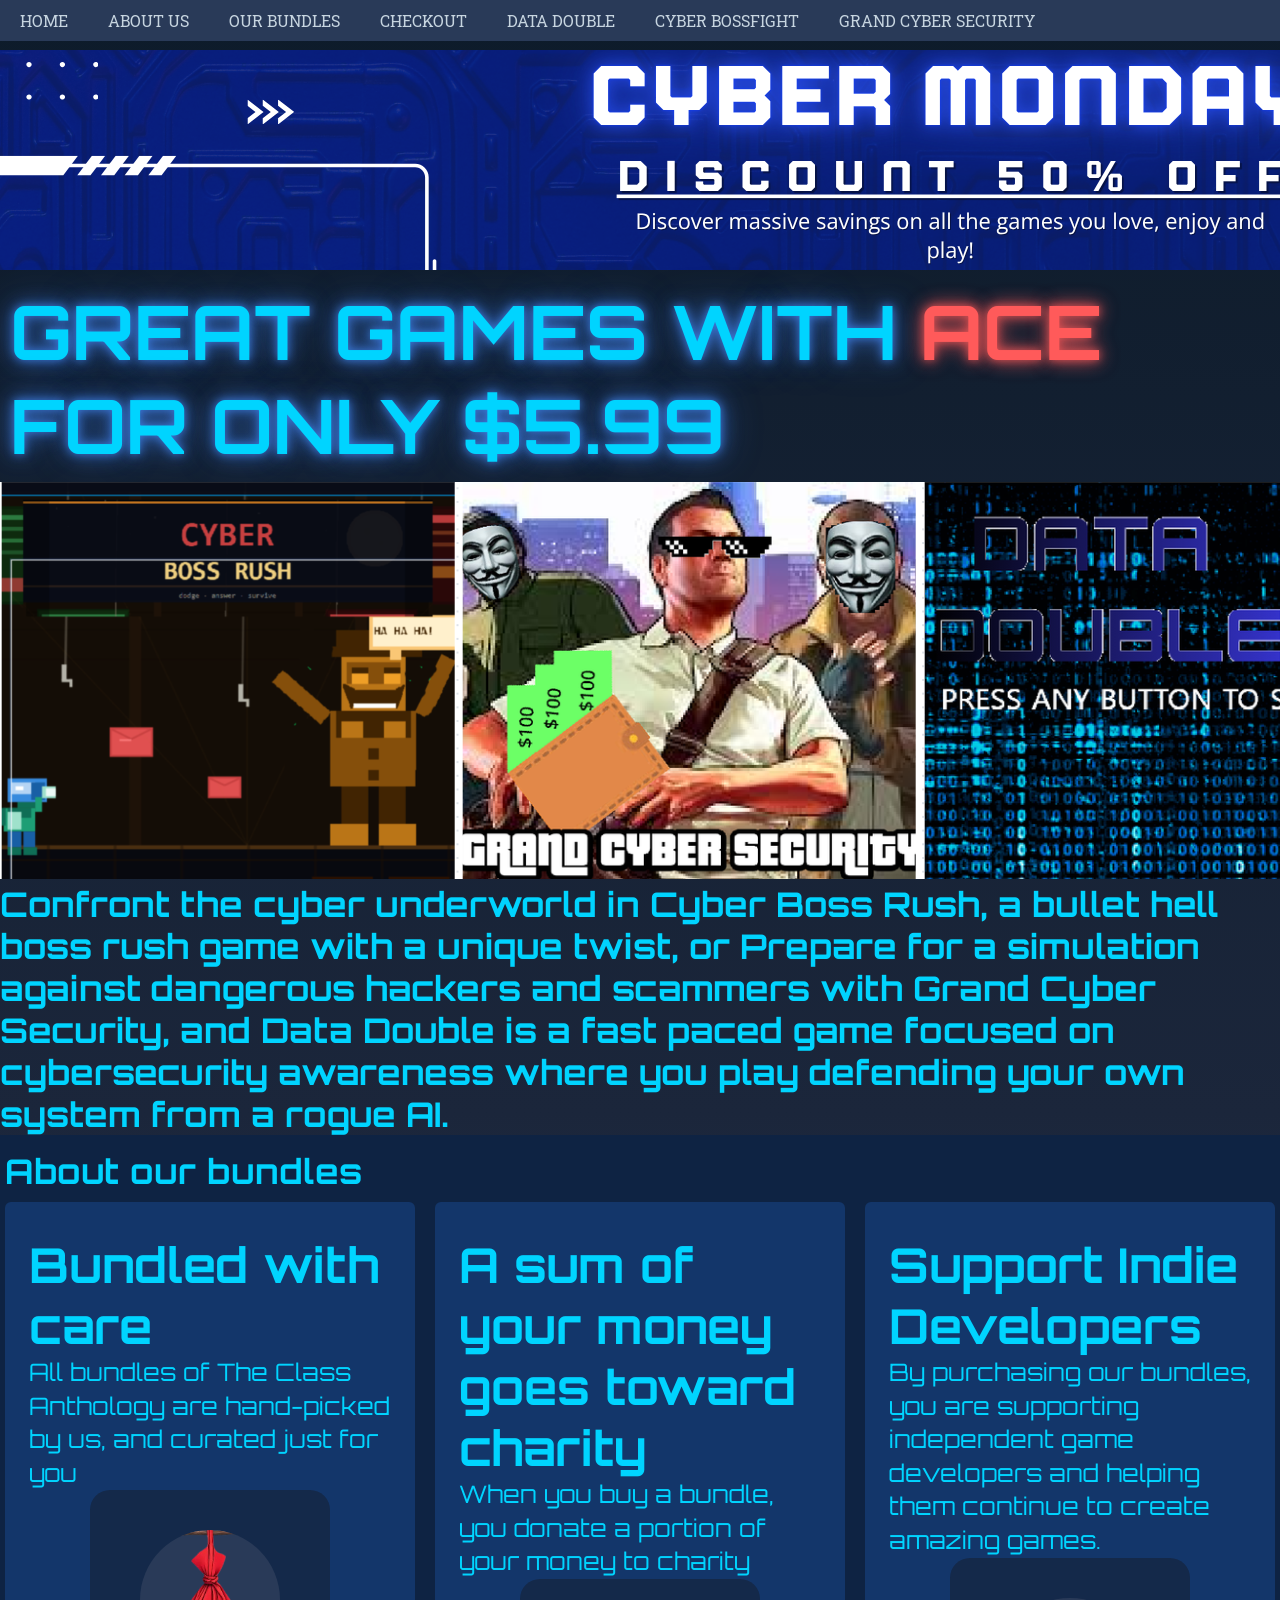
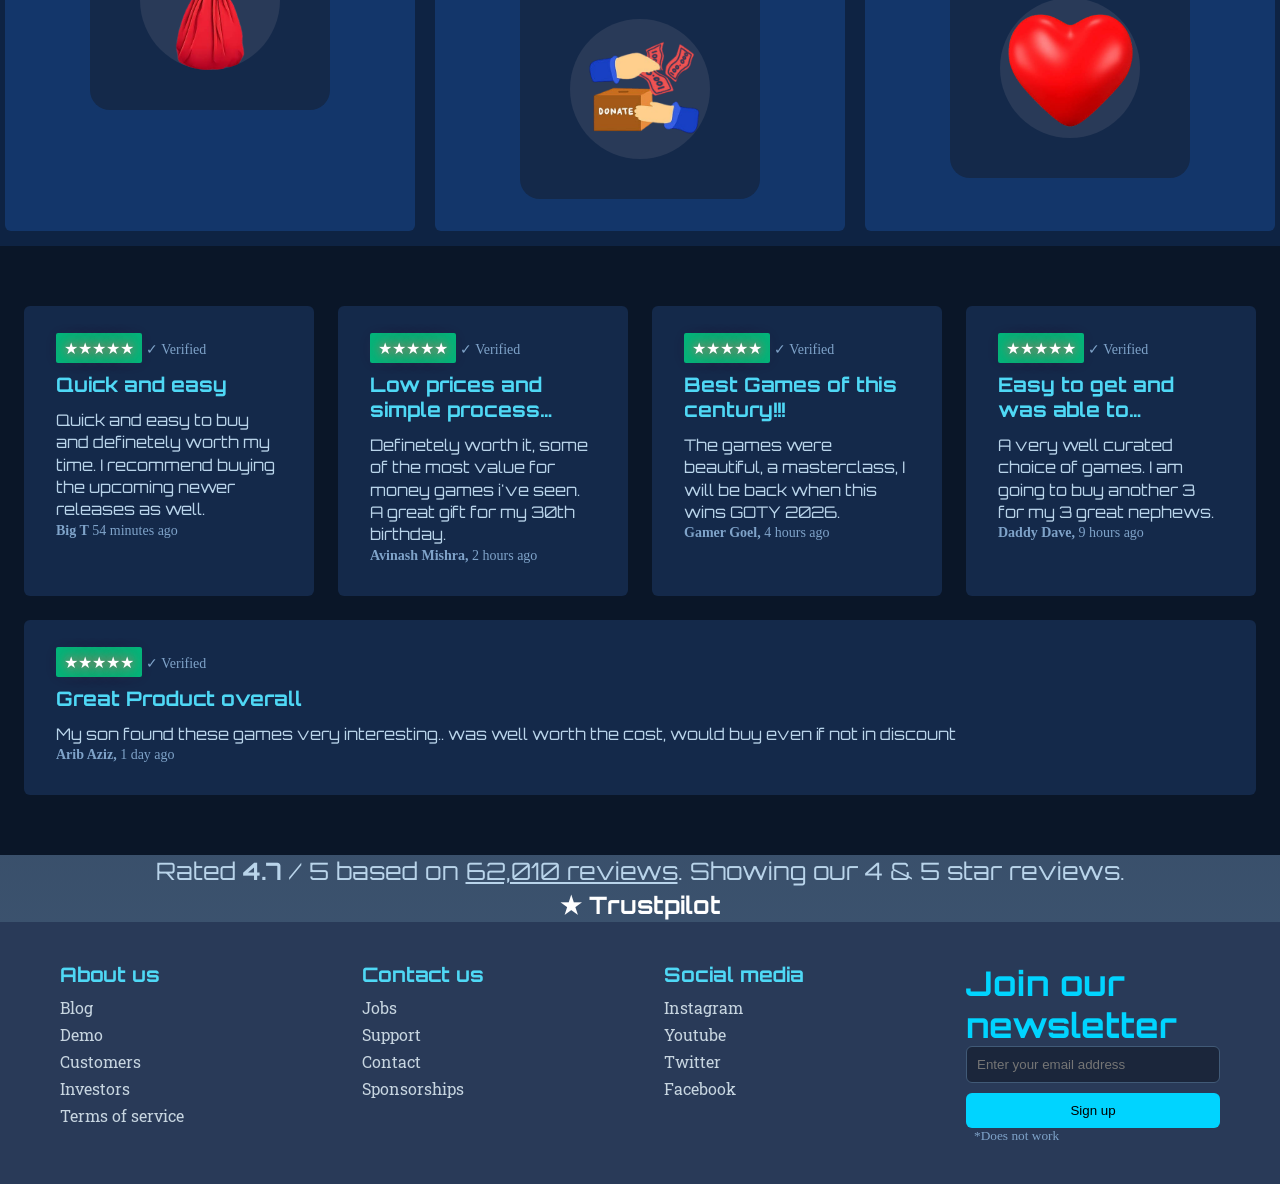
<file: index.html>
<!DOCTYPE html>
<html lang="en">
<head>
    <meta charset="UTF-8">
    <meta name="viewport" content="width=device-width, initial-scale=1.0">
    <link rel="stylesheet" href="main.css">
    <title>THE CLASS ANTHOLOGY</title>
</head>
<body>

<!-- Nav bar -->
<header>
    <nav class="links">
        <ul>
            <li><a href="index.html">HOME</a></li>
            <li><a href="SUBPAGES/aboutus.html">ABOUT US</a></li>
            <li><a href="SUBPAGES/ourbundles.html">OUR BUNDLES</a></li>
            <li><a href="SUBPAGES/checkout.html">CHECKOUT</a></li>
            <li><a href="GAMES/hassan.html">DATA DOUBLE</a></li>
            <li><a href="GAMES/ady.html">CYBER BOSSFIGHT</a></li>
            <li><a href="GAMES/emad.html">GRAND CYBER SECURITY</a></li>
        </ul>
    </nav>
</header>

<!-- Sale banner -->
<nav class="Cybermonday">
    <img src="IMAGES/CYBERMONDAY2.png" alt="Sale 50% off!">
</nav>

<!-- Hero title -->
<h1>GREAT GAMES WITH <span>ACE</span> FOR ONLY $5.99</h1>

<!-- Game images + blurb -->
<div class="container">
    <div class="container-img">
    <img src="IMAGES/BIG.png" alt="All 3 of our games">
    </div>

    <div class="text">
        <h2>Confront the cyber underworld in Cyber Boss Rush, a bullet hell boss rush game with a unique twist, or Prepare for a simulation against dangerous hackers and scammers with Grand Cyber Security, and Data Double is a fast paced game focused on cybersecurity awareness where you play defending your own system from a rogue AI.</h2>
    </div>
</div>

<!-- Bundle info -->
<section class="About-our-bundles">
    <h2 class="section-title">About our bundles</h2>
    
    <div class="cards-container">
        <div class="bundle-card">
            <h3>Bundled with care</h3>
            <p>All bundles of The Class Anthology are hand-picked by us, and curated just for you</p>
            <div class="bundle-image">
                <div class="designer-card img"><img src="IMAGES/BUNDLE.png"></div>
            </div>
        </div>

        <div class="bundle-card">
            <h3>A sum of your money goes toward charity</h3>
            <p>When you buy a bundle, you donate a portion of your money to charity</p>
            <div class="designer-card img"><img src="IMAGES/CHARITY.png"></div>
        </div>

        <div class="bundle-card">
            <h3>Support Indie Developers</h3>
            <p>By purchasing our bundles, you are supporting independent game developers and helping them continue to create amazing games.</p>
            <div class="designer-card img"> <img src="IMAGES/AdyWonMyHeart.png"> </div>
        </div>
    </div>
</section>

<!-- Reviews -->
<div class="reviews">
  <div class="card">
    <span class="stars">★★★★★</span> <small>✓ Verified</small>
    <h3>Quick and easy</h3>
    <p>Quick and easy to buy and definetely worth my time. I recommend buying the upcoming newer releases as well.</p>
    <small><b>Big T</b> 54 minutes ago</small>
  </div>

  <div class="card">
    <span class="stars">★★★★★</span> <small>✓ Verified</small>
    <h3>Low prices and simple process…</h3>
    <p>Definetely worth it, some of the most value for money games i've seen. A great gift for my 30th birthday.</p>
    <small><b>Avinash Mishra,</b> 2 hours ago</small>
  </div>

  <div class="card">
    <span class="stars">★★★★★</span> <small>✓ Verified</small>
    <h3>Best Games of this century!!!</h3>
    <p>The games were beautiful, a masterclass, I will be back when this wins GOTY 2026. </p>
    <small><b>Gamer Goel,</b> 4 hours ago</small>
  </div>

  <div class="card">
    <span class="stars">★★★★★</span> <small>✓ Verified</small>
    <h3>Easy to get and was able to…</h3>
    <p>A very well curated choice of games. I am going to buy another 3 for my 3 great nephews.</p>
    <small><b>Daddy Dave,</b> 9 hours ago</small>
  </div>

  <div class="card">
    <span class="stars">★★★★★</span> <small>✓ Verified</small>
    <h3>Great Product overall</h3>
    <p>My son found these games very interesting.. was well worth the cost, would buy even if not in discount</p>
    <small><b>Arib Aziz,</b> 1 day ago</small>
  </div>
</div>

<!-- Rating summary -->
<p style="text-align:center; color:#b9d4ea;">
  Rated <b>4.7</b> / 5 based on <u>62,010 reviews</u>. Showing our 4 &amp; 5 star reviews.<br>
  <b style="color:#fff;">★ Trustpilot</b>
</p>

<!-- Footer -->
<div class="footer-container">
    <div class="footer">
        <div class="footer-heading1">
            <h3>About us </h3>
            <a href="#">Blog</a>
            <a href="#">Demo</a>
            <a href="#">Customers</a>
            <a href="#">Investors</a>
            <a href="#">Terms of service</a>
        </div>

        <div class="footer-heading2">
            <h3>Contact us </h3>
            <a href="#">Jobs</a>
            <a href="#">Support</a>
            <a href="#">Contact</a>
            <a href="#">Sponsorships</a>
        </div>

        <div class="footer-heading3">
            <h3>Social media </h3>
            <a href="#">Instagram</a>
            <a href="#">Youtube</a>
            <a href="#">Twitter</a>
            <a href="#">Facebook</a>
        </div>

        <!-- Newsletter -->
        <div class="footer-email-form">
            <h2>Join our newsletter</h2>
            <input type="email" placeholder="Enter your email address" id="footer-email">
            <input type="submit" value="Sign up" id="footer-emai-btn">
            <small>*Does not work</small>
        </div>
    </div>    
</div>

</body>
</html>
</file>
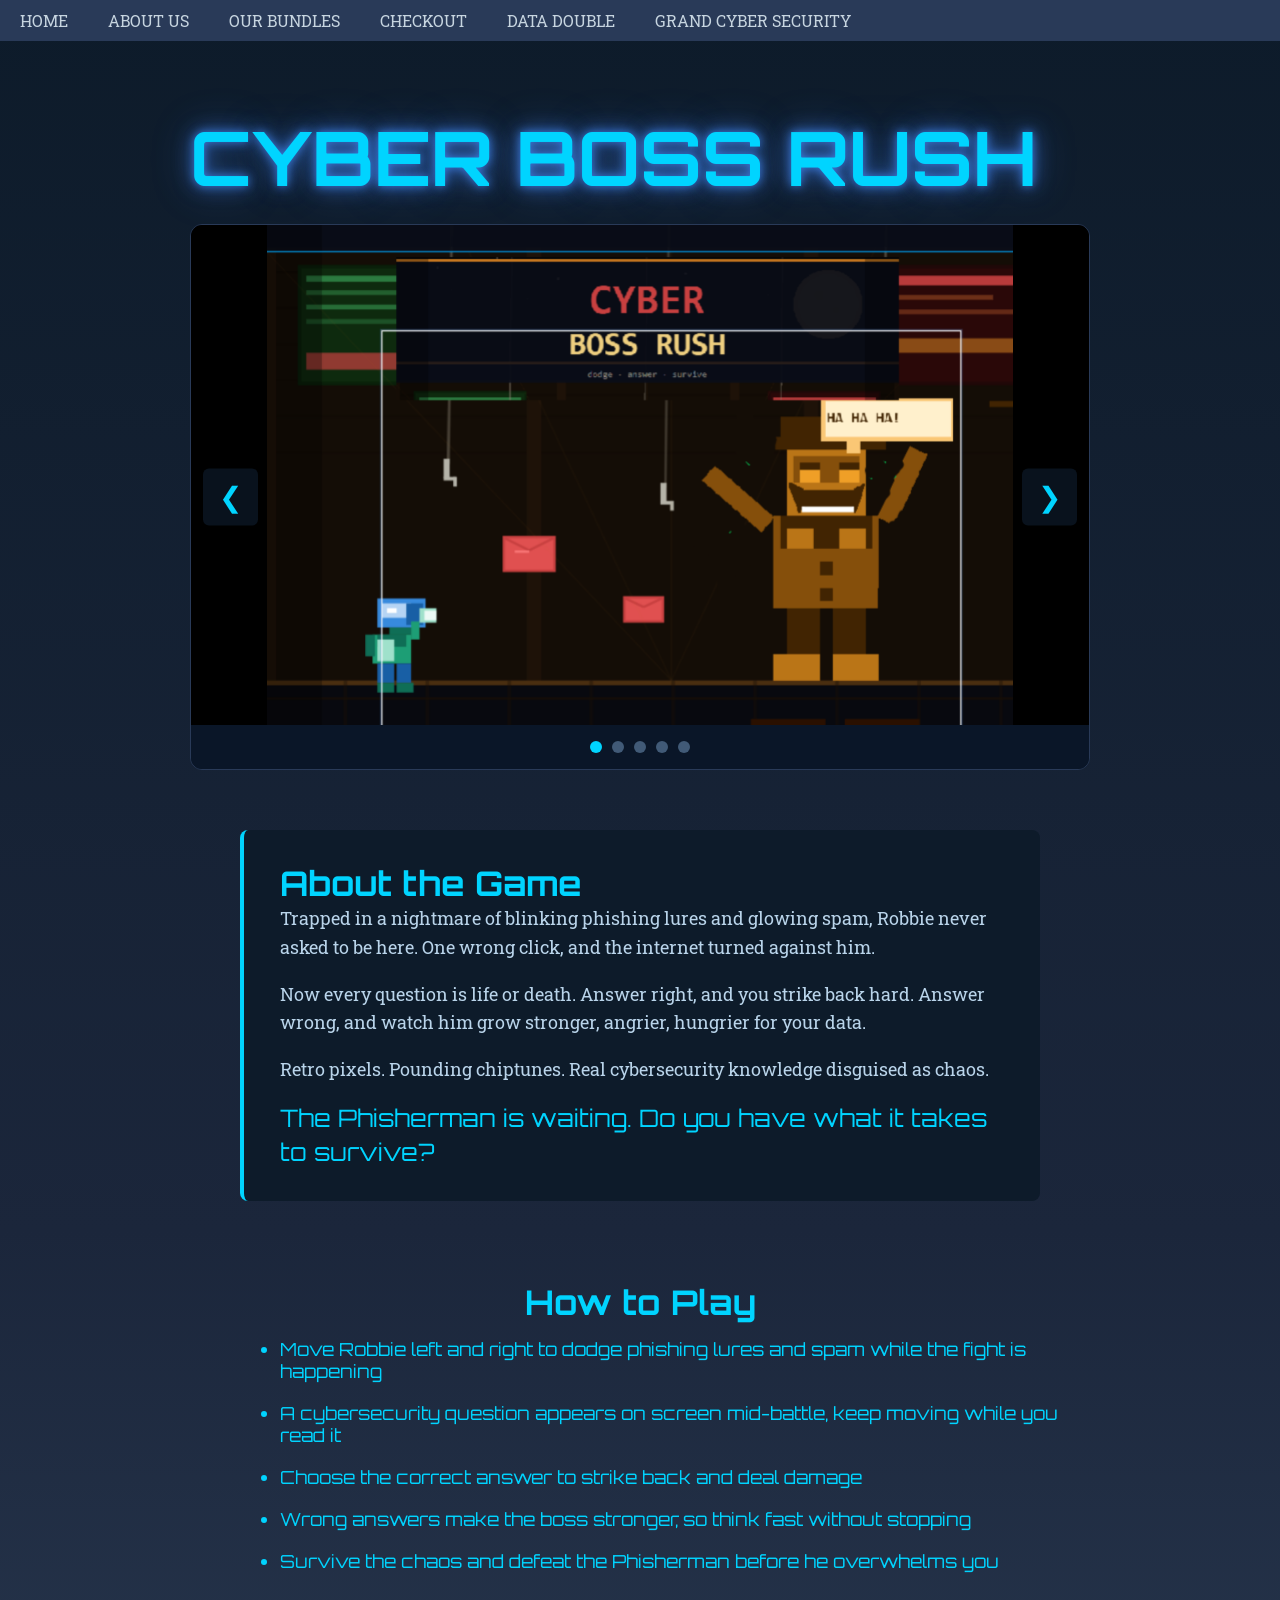
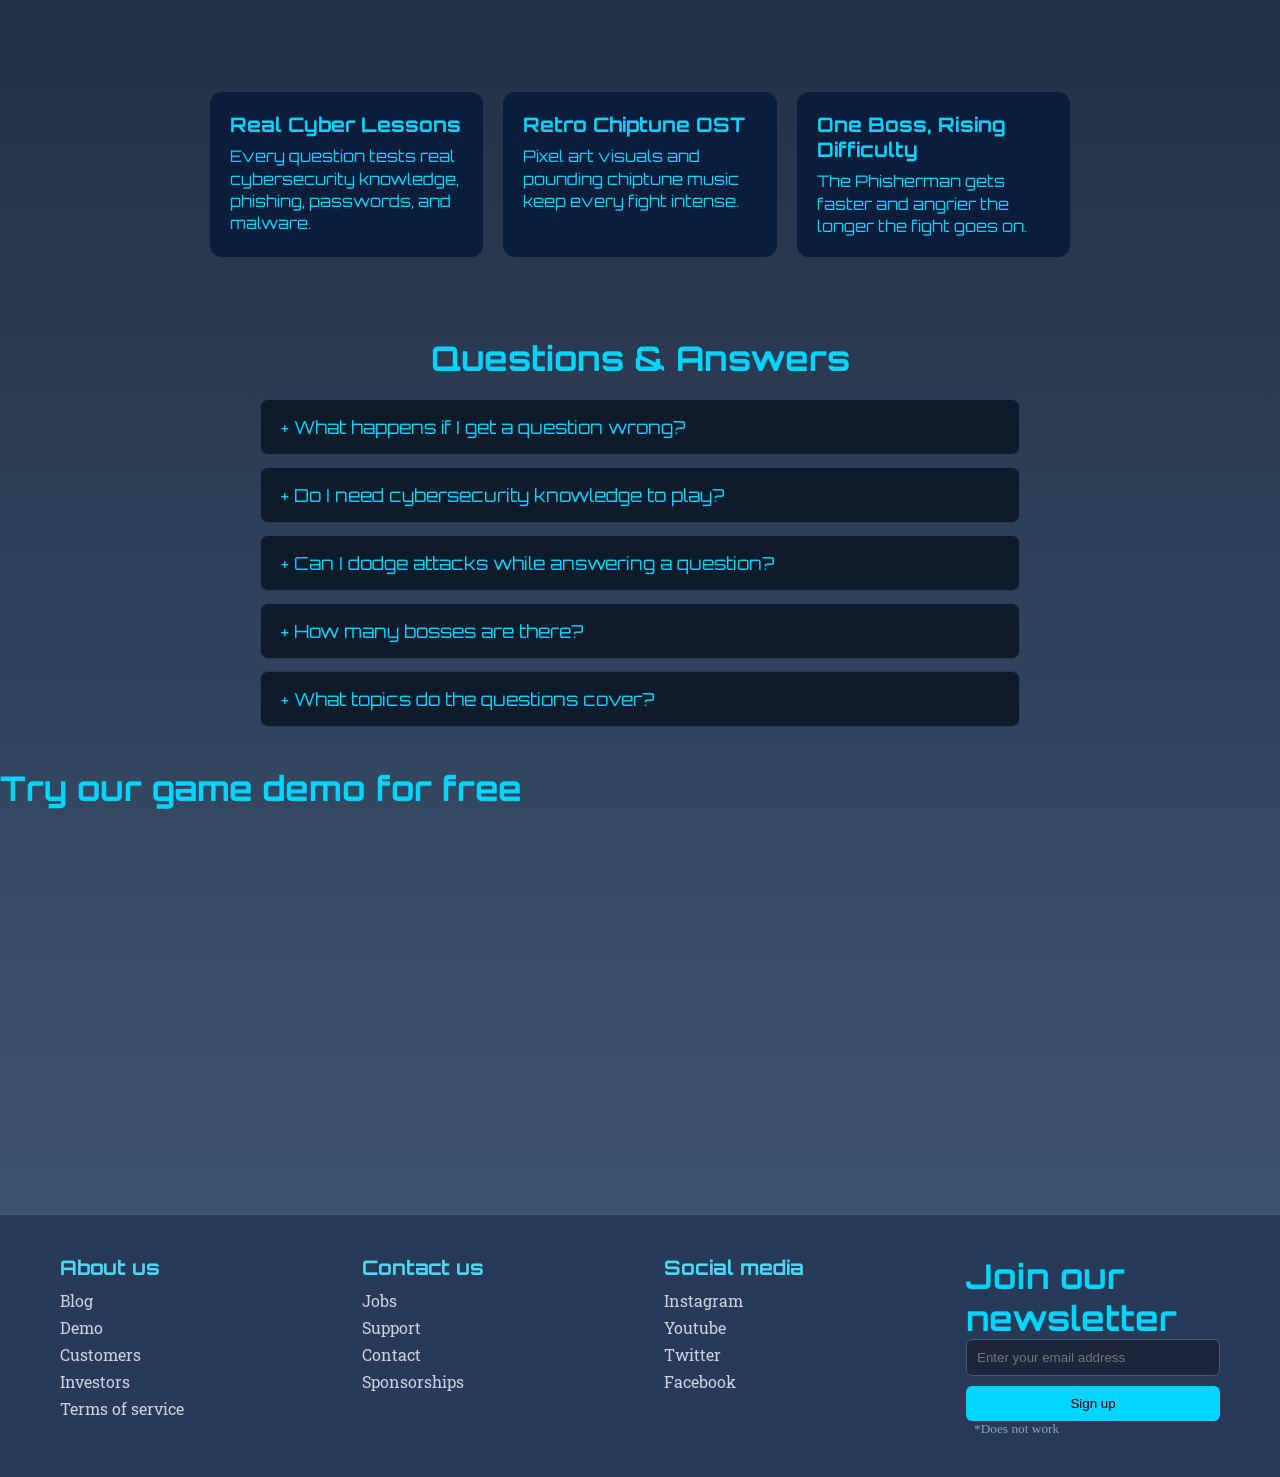
<file: GAMES/ady.html>
<!DOCTYPE html>
<html lang="en">
<head>
    <meta charset="UTF-8">
    <meta name="viewport" content="width=device-width, initial-scale=1.0">
    <link rel="stylesheet" href="../main.css">
    <title>Ady's cool and awesome page</title>
</head>

<body>
<!-- Nav bar -->
<header>
    <nav class="links">
        <ul>
            <li><a href="../index.html">HOME</a></li>
            <li><a href="../SUBPAGES/aboutus.html">ABOUT US</a></li>
            <li><a href="../SUBPAGES/ourbundles.html">OUR BUNDLES</a></li>
            <li><a href="../SUBPAGES/checkout.html">CHECKOUT</a></li>
            <li><a href="hassan.html">DATA DOUBLE</a></li>
            <li><a href="emad.html">GRAND CYBER SECURITY</a></li>
        </ul>
    </nav>
</header>



<!-- Title + slideshow -->
<section class="ady-body">
    <div class="ady-header">
        <h1>CYBER BOSS RUSH</h1>
    </div>

    <div class="ady-slideshow">
        <div class="ady-slides">
            <img class="ady-slide active" src="../IMAGES/Cyber boss rush.png" alt="Cyber Boss Rush gameplay 1">
            <img class="ady-slide" src="../IMAGES/Cyber boss rush2.png" alt="Cyber Boss Rush gameplay 2">
            <img class="ady-slide" src="../IMAGES/cyber boss rush 3.png" alt="Cyber Boss Rush gameplay 3">
            <img class="ady-slide" src="../IMAGES/cyber boss rush 4.png" alt="Cyber Boss Rush gameplay 4">
            <img class="ady-slide" src="../IMAGES/cyber boss rush 5.png" alt="Cyber Boss Rush gameplay 5">
        </div>

        <button class="ady-arrow ady-prev" onclick="adyChangeSlide(-1)">&#10094;</button>
        <button class="ady-arrow ady-next" onclick="adyChangeSlide(1)">&#10095;</button>

        <div class="ady-dots">
            <span class="ady-dot active" onclick="adyGoToSlide(0)"></span>
            <span class="ady-dot" onclick="adyGoToSlide(1)"></span>
            <span class="ady-dot" onclick="adyGoToSlide(2)"></span>
            <span class="ady-dot" onclick="adyGoToSlide(3)"></span>
            <span class="ady-dot" onclick="adyGoToSlide(4)"></span>
        </div>
    </div>
</section>

<!-- Slideshow logic -->
<script>
let adyCurrentSlide = 0;
const adySlides = document.querySelectorAll('.ady-slide');
const adyDots = document.querySelectorAll('.ady-dot');

function adyShowSlide(index) {
    adySlides.forEach(slide => slide.classList.remove('active'));
    adyDots.forEach(dot => dot.classList.remove('active'));
    adySlides[index].classList.add('active');
    adyDots[index].classList.add('active');
    adyCurrentSlide = index;
}

function adyChangeSlide(direction) {
    let newIndex = adyCurrentSlide + direction;
    if (newIndex < 0) newIndex = adySlides.length - 1;
    if (newIndex >= adySlides.length) newIndex = 0;
    adyShowSlide(newIndex);
}

function adyGoToSlide(index) {
    adyShowSlide(index);
}

setInterval(() => adyChangeSlide(1), 5000);
</script>


<!-- About the game -->
<section class="ady-about">
    <h2>About the Game</h2>
    <p class="ady-about-text">Trapped in a nightmare of blinking phishing lures and glowing spam, Robbie never asked to be here. One wrong click, and the internet turned against him.</p>

    <p class="ady-about-text">Now every question is life or death. Answer right, and you strike back hard. Answer wrong, and watch him grow stronger, angrier, hungrier for your data.</p>

    <p class="ady-about-text">Retro pixels. Pounding chiptunes. Real cybersecurity knowledge disguised as chaos.</p>

    <p class="ady-about-hook">The Phisherman is waiting. Do you have what it takes to survive?</p>
</section>

<!-- How to play -->
<section class="tutorial">
    <h2>How to Play</h2>
    <ul>
        <li>Move Robbie left and right to dodge phishing lures and spam while the fight is happening</li>
        <li>A cybersecurity question appears on screen mid-battle, keep moving while you read it</li>
        <li>Choose the correct answer to strike back and deal damage</li>
        <li>Wrong answers make the boss stronger, so think fast without stopping</li>
        <li>Survive the chaos and defeat the Phisherman before he overwhelms you</li>
    </ul>
</section>

<!-- Feature grid -->
<section class="features">
    <div class="featuregrid">
        <div class="feature">
            <h3>Real Cyber Lessons</h3>
            <p>Every question tests real cybersecurity knowledge, phishing, passwords, and malware.</p>
        </div>
        <div class="feature">
            <h3>Retro Chiptune OST</h3>
            <p>Pixel art visuals and pounding chiptune music keep every fight intense.</p>
        </div>
        <div class="feature">
            <h3>One Boss, Rising Difficulty</h3>
            <p>The Phisherman gets faster and angrier the longer the fight goes on.</p>
        </div>
    </div>
</section>

<!-- FAQ -->
<section class="ady-faq">
    <h2>Questions & Answers</h2>

    <details class="ady-faq-item">
        <summary>What happens if I get a question wrong?</summary>
        <p>The Phisherman grows stronger and angrier, making the fight harder for the rest of the round.</p>
    </details>

    <details class="ady-faq-item">
        <summary>Do I need cybersecurity knowledge to play?</summary>
        <p>No prior knowledge needed. Every question is designed to teach you as you play.</p>
    </details>

    <details class="ady-faq-item">
        <summary>Can I dodge attacks while answering a question?</summary>
        <p>Yes. The boss keeps attacking while the question is on screen, so you have to think and move at the same time.</p>
    </details>

    <details class="ady-faq-item">
        <summary>How many bosses are there?</summary>
        <p>One boss, the Phisherman, but he gets faster and more dangerous the longer the fight goes.</p>
    </details>

    <details class="ady-faq-item">
        <summary>What topics do the questions cover?</summary>
        <p>Real-world cybersecurity issues like phishing scams, password safety, and malware.</p>
    </details>
</section>

<!-- Game demo -->
<div class="ady-embed">
    <h2 class="ady-embed-title">Try our game demo for free</h2>
<iframe src="https://scratch.mit.edu/projects/1332995435/embed" 
        width="485" 
        height="402" 
        frameborder="0" 
        allowfullscreen>
</iframe>
</div>

    
<!-- Footer -->
<div class="footer-container">
    <div class="footer">
        <div class="footer-heading1">
            <h3>About us </h3>
            <a href="#">Blog</a>
            <a href="#">Demo</a>
            <a href="#">Customers</a>
            <a href="#">Investors</a>
            <a href="#">Terms of service</a>
        </div>

        <div class="footer-heading2">
            <h3>Contact us </h3>
            <a href="#">Jobs</a>
            <a href="#">Support</a>
            <a href="#">Contact</a>
            <a href="#">Sponsorships</a>
        </div>

        <div class="footer-heading3">
            <h3>Social media </h3>
            <a href="#">Instagram</a>
            <a href="#">Youtube</a>
            <a href="#">Twitter</a>
            <a href="#">Facebook</a>
        </div>

        <!-- Newsletter -->
        <div class="footer-email-form">
            <h2>Join our newsletter</h2>
            <input type="email" placeholder="Enter your email address" id="footer-email">
            <input type="submit" value="Sign up" id="footer-emai-btn">
            <small>*Does not work</small>
        </div>
    </div>    
</div>

</body>
</html>
</file>
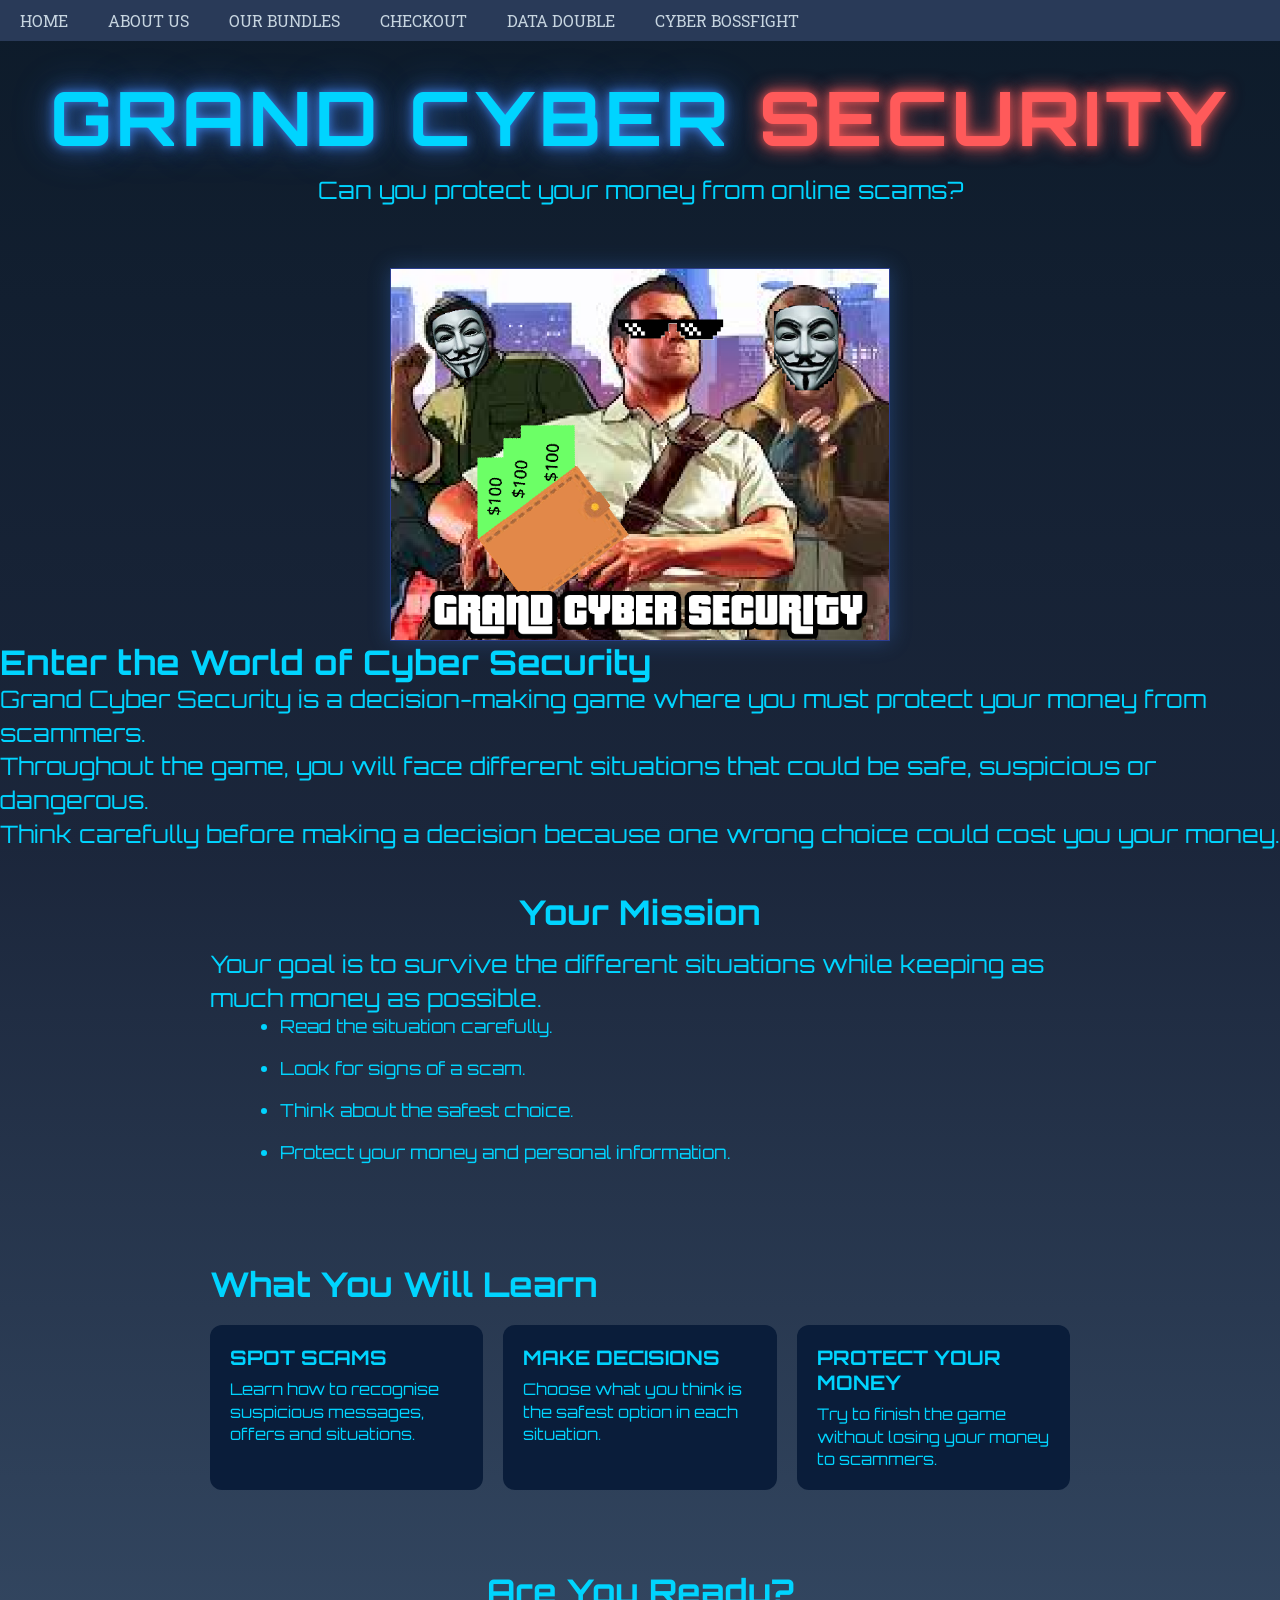
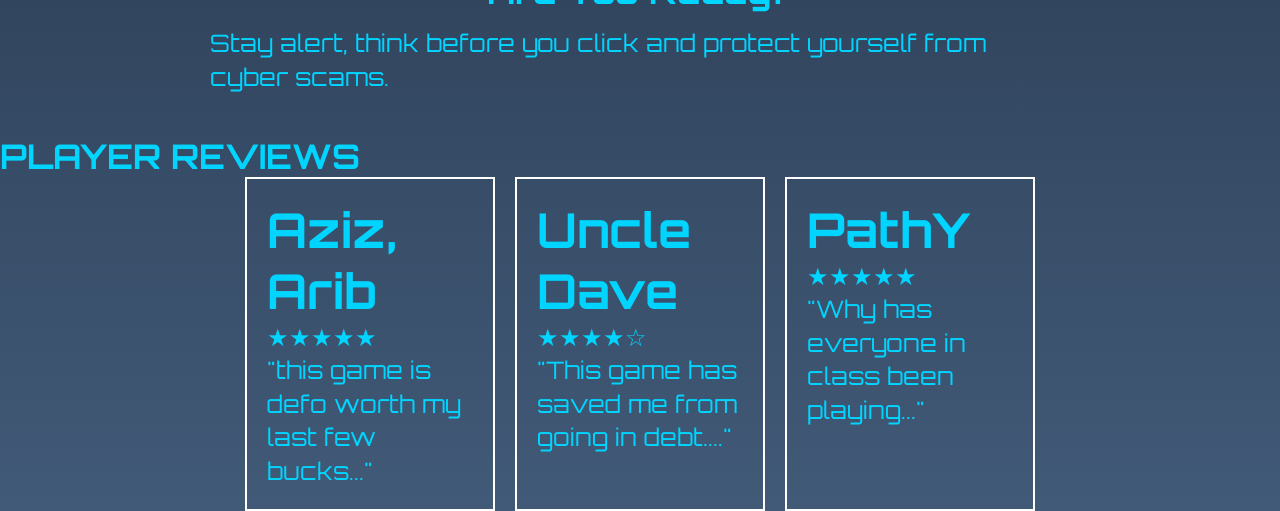
<file: GAMES/emad.html>
<!DOCTYPE html>
<html lang="en">

<head>
    <meta charset="UTF-8">
    <meta name="viewport" content="width=device-width, initial-scale=1.0">
    <link rel="stylesheet" href="../main.css">
    <title>Grand Cyber Security</title>
</head>

<body>

    <header>
        <nav class="links">
            <ul>
                <li><a href="../index.html">HOME</a></li>
                <li><a href="../SUBPAGES/aboutus.html">ABOUT US</a></li>
                <li><a href="../SUBPAGES/ourbundles.html">OUR BUNDLES</a></li>
                <li><a href="../SUBPAGES/checkout.html">CHECKOUT</a></li>
                <li><a href="hassan.html">DATA DOUBLE</a></li>
                <li><a href="ady.html">CYBER BOSSFIGHT</a></li>
            </ul>
        </nav>
    </header>

    <section class="gametitle">
        <h1>GRAND CYBER <span>SECURITY</span></h1>

        <p class="top">
            Can you protect your money from online scams?
        </p>
    </section>

    <section class="details">

        <img src="../IMAGES/EMAD.png" alt="Grand Cyber Security">

        <div class="game-description">

            <h2>Enter the World of Cyber Security</h2>

            <p>
                Grand Cyber Security is a decision-making game
                where you must protect your money from scammers.
            </p>

            <p>
                Throughout the game, you will face different
                situations that could be safe, suspicious or dangerous.
            </p>

            <p>
                Think carefully before making a decision because
                one wrong choice could cost you your money.
            </p>

        </div>
    </section>

    <section class="tutorial">

        <h2>Your Mission</h2>

        <p>
            Your goal is to survive the different situations
            while keeping as much money as possible.
        </p>

        <ul>
            <li>Read the situation carefully.</li>
            <li>Look for signs of a scam.</li>
            <li>Think about the safest choice.</li>
            <li>Protect your money and personal information.</li>
        </ul>

    </section>

    <section class="features">

        <h2>What You Will Learn</h2>

        <div class="featuregrid">

            <div class="feature">

                <h3>SPOT SCAMS</h3>

                <p>
                    Learn how to recognise suspicious
                    messages, offers and situations.
                </p>

            </div>

            <div class="feature">

                <h3>MAKE DECISIONS</h3>

                <p>
                    Choose what you think is the safest
                    option in each situation.
                </p>

            </div>

            <div class="feature">

                <h3>PROTECT YOUR MONEY</h3>

                <p>
                    Try to finish the game without
                    losing your money to scammers.
                </p>

            </div>

        </div>

    </section>

    <section class="tutorial">

        <h2>Are You Ready?</h2>

        <p>
            Stay alert, think before you click and
            protect yourself from cyber scams.
        </p>

    </section>
 <section class="player-reviews">

    <h2>PLAYER REVIEWS</h2>

    <div style="display: flex; gap: 20px; justify-content: center;">

        <div style="border: 2px solid white; padding: 20px; width: 250px; text-align: center;">

            <h3>Aziz, Arib</h3>

            <p>★★★★★</p>

            <p>
                "this game is defo worth my last few bucks..."
            </p>

        </div>

        <div style="border: 2px solid white; padding: 20px; width: 250px; text-align: center;">

            <h3>Uncle Dave</h3>

            <p>★★★★☆</p>

            <p>
                "This game has saved me from going in debt...."
            </p>

        </div>

        <div style="border: 2px solid white; padding: 20px; width: 250px; text-align: center;">

            <h3>PathY</h3>

            <p>★★★★★</p>

            <p>
                "Why has everyone in class been playing..."
            </p>

        </div>

    </div>

</section>

</body>
</html>
</file>
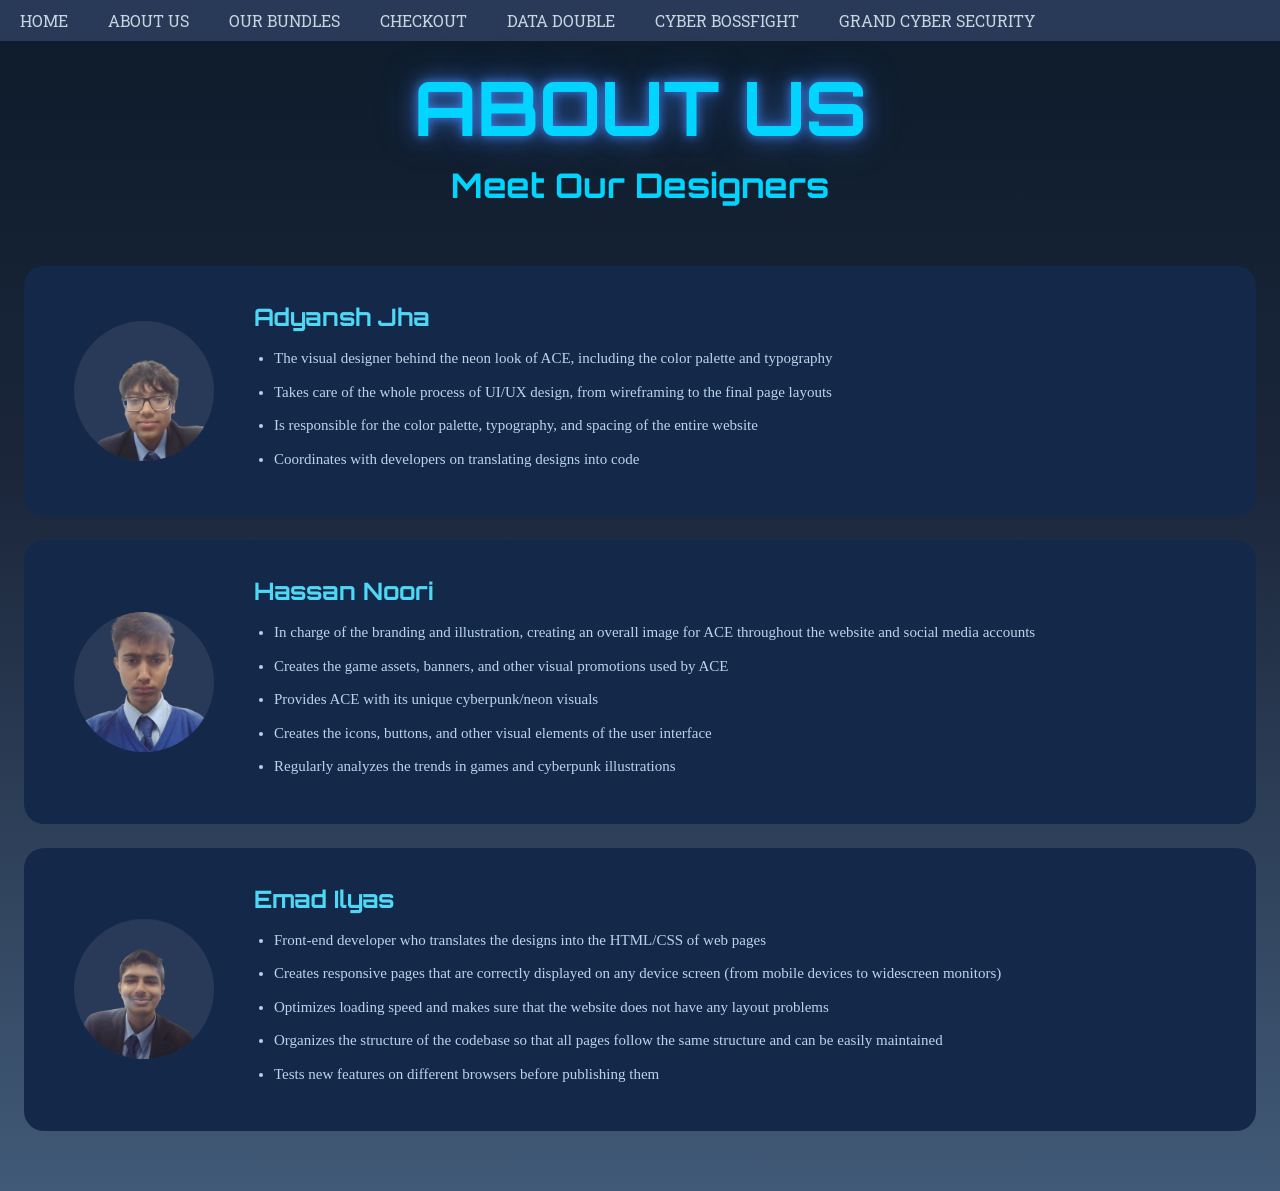
<file: SUBPAGES/aboutus.html>
<!DOCTYPE html>
<link rel="stylesheet" href="../main.css">
<html>

<!-- Nav bar -->
<header>
<nav class="links">
    <ul>
    <li> <a href="../index.html">HOME</a></li>
    <li> <a href="aboutus.html">ABOUT US</a></li>
    <li> <a href="ourbundles.html">OUR BUNDLES</a></li>
    <li> <a href="checkout.html">CHECKOUT</a></li>
    <li><a href="../GAMES/hassan.html">DATA DOUBLE</a></li>
    <li><a href="../GAMES/ady.html">CYBER BOSSFIGHT</a></li>
    <li><a href="../GAMES/emad.html">GRAND CYBER SECURITY</a></li>
</ul>
</nav>
</header>




<head>
<title>ABOUT US</title>


</head>


<body>



<h1 class="center-this">ABOUT US</h1> 
<h2 class="center-this">Meet Our Designers</h2>

<!-- Team cards -->
<div class="team">

 <!-- Ady card -->
<div class="designer-card">
  <img src="../IMAGES/FOUNDERS/ADYPHOTO.png" alt="Adyansh Jha">
  <div class="designer-info">
    <h3>Adyansh Jha</h3>
    <ul>
      <li>The visual designer behind the neon look of ACE, including the color palette and typography</li>
      <li>Takes care of the whole process of UI/UX design, from wireframing to the final page layouts</li>
      <li>Is responsible for the color palette, typography, and spacing of the entire website</li>
      <li>Coordinates with developers on translating designs into code</li>
    </ul>
  </div>
</div>

<!-- Hassan card -->
<div class="designer-card">
  <img src="../IMAGES/FOUNDERS/HASSANPHOTO.png" alt="Hassan Noori">
  <div class="designer-info">
    <h3>Hassan Noori</h3>
    <ul>
      <li>In charge of the branding and illustration, creating an overall image for ACE throughout the website and social media accounts</li>
      <li>Creates the game assets, banners, and other visual promotions used by ACE</li>
      <li>Provides ACE with its unique cyberpunk/neon visuals</li>
      <li>Creates the icons, buttons, and other visual elements of the user interface</li>
      <li>Regularly analyzes the trends in games and cyberpunk illustrations</li>
    </ul>
  </div>
</div>

<!-- Emad card -->
<div class="designer-card">
  <img src="../IMAGES/FOUNDERS/EMADPHOTO.png" alt="Emad Ilyas">
  <div class="designer-info">
    <h3>Emad Ilyas</h3>
    <ul>
      <li>Front-end developer who translates the designs into the HTML/CSS of web pages</li>
      <li>Creates responsive pages that are correctly displayed on any device screen (from mobile devices to widescreen monitors)</li>
      <li>Optimizes loading speed and makes sure that the website does not have any layout problems</li>
      <li>Organizes the structure of the codebase so that all pages follow the same structure and can be easily maintained</li>
      <li>Tests new features on different browsers before publishing them</li>
    </ul>
  </div>

</div>



</body>

</html>
</file>
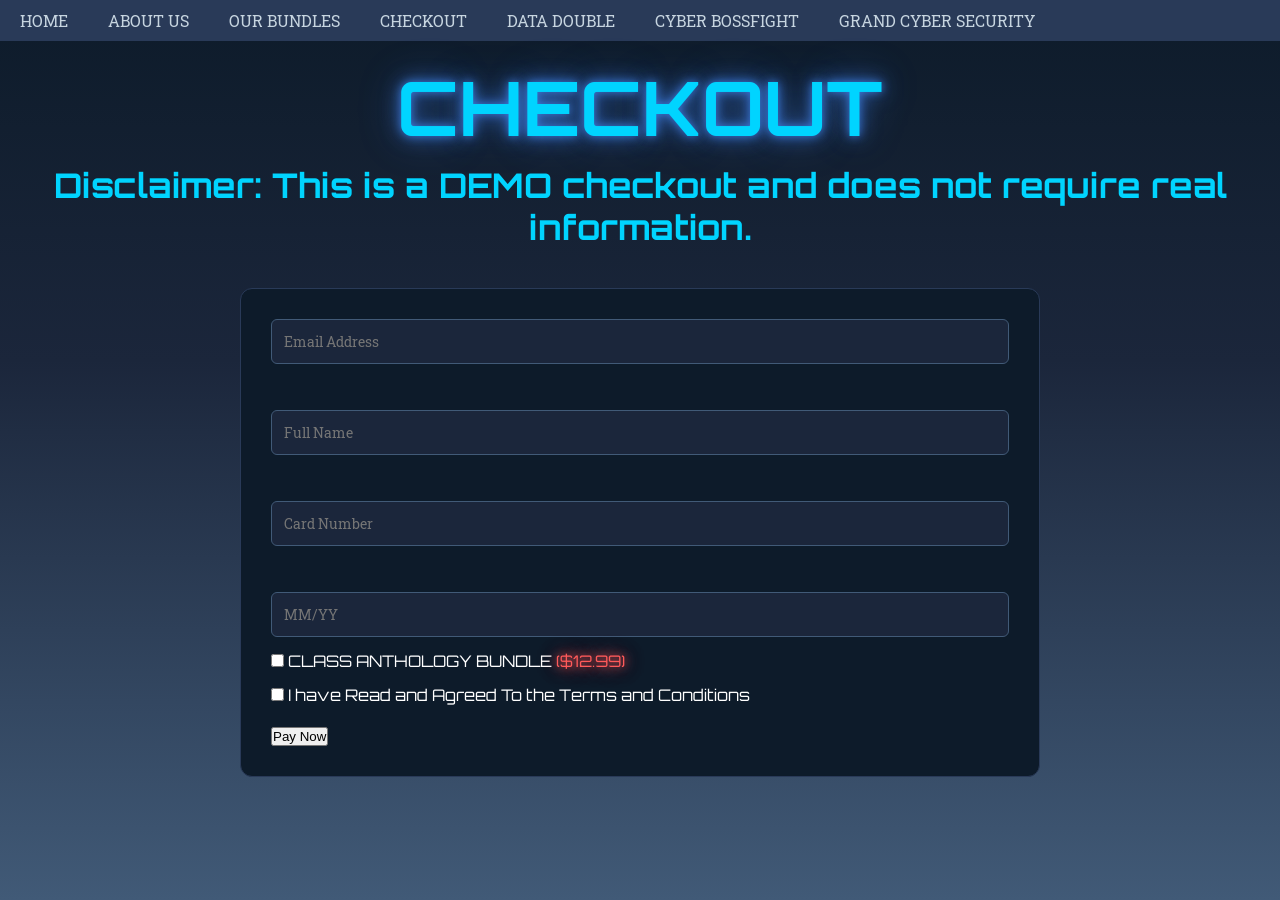
<file: SUBPAGES/checkout.html>
<!DOCTYPE html>
<link rel="stylesheet" href="../main.css">
<html>
<head> 
<!-- Nav bar -->
<header>
<nav class="links">
    <ul>
    <li> <a href="../index.html">HOME</a></li>
    <li> <a href="aboutus.html">ABOUT US</a></li>
    <li> <a href="ourbundles.html">OUR BUNDLES</a></li>
    <li> <a href="checkout.html">CHECKOUT</a></li>
    <li><a href="../GAMES/hassan.html">DATA DOUBLE</a></li>
    <li><a href="../GAMES/ady.html">CYBER BOSSFIGHT</a></li>
    <li><a href="../GAMES/emad.html">GRAND CYBER SECURITY</a></li>
</ul>
</nav>
</header>
<title>CHECKOUT</title>


</head>

<body>
      
<h1 class="center-this">CHECKOUT</h1> 
<h2 class="disclaimer">Disclaimer: This is a DEMO checkout and does not require real information.</h2>

<nav class = "checkout-page">


<form id="Pay">
<input type="email" id="email" placeholder="Email Address" required>
<br>
<input type="name" id="name" placeholder="Full Name" required>
<br>
<input type="card-number" id="card-number" placeholder="Card Number" required>
<br>
<input type="text" id="exp-date" placeholder="MM/YY" required>


<div class="games">
 <label><input type="checkbox"name="games" value="Game One"> CLASS ANTHOLOGY BUNDLE <span>($12.99)</span></label>

</div>




<nav class="Bottom">
 <label><input type="checkbox" name="T&C" value="" required> I have Read and Agreed To the Terms and Conditions</label>
 <br>
 <br>
 <button type="submit" id="btn">Pay Now</button>
 </nav>
</form>


</nav>


<script src="../checkout.js"></script>
</body>


</html>
</file>
<file: main.css>
@import url('https://fonts.googleapis.com/css2?family=Orbitron:wght@400;700;900&display=swap');
@import url('https://fonts.googleapis.com/css2?family=Roboto+Slab:wght@400;700&display=swap');
@import url('https://fonts.googleapis.com/css2?family=Bricolage+Grotesque:opsz,wght@12..96,200..800&display=swap');

* {
    margin: 0;
    padding: 0;
    box-sizing: border-box;
}

html, body {
    overflow-x: hidden;
    width: 100%;
    min-height: 100vh;
}

body {
    background: linear-gradient(180deg, #0d1b2a 0%, #1b263b 40%, #415a77 100%);
}

header {
    width: 100%;
    min-height: 50px;
}

nav.links {
    display: flex;
    background: #293a58;
    padding: 0;
    margin: 0;
    flex-wrap: wrap;
}

nav.links a {
    display: block;
    text-decoration: none;
    color: #c7d5e0;
    padding: 10px 20px;
    font-family: 'Roboto Slab';
}

nav.links a:hover {
    background: #2a475e;
}

nav.controller {
    display: block;
    line-height: 0;
    width: 100%;
}

nav.controller img {
    vertical-align: top;
    max-width: 100%;
    height: auto;
}

ul {
    list-style: none;
    padding: 0;
    margin: 0;
    display: flex;
    flex-wrap: wrap;
}

img {
    height: auto;
}



h1 {
    text-align: left;
    font-size: 75px;
    font-family: 'Orbitron';
    padding: 10px;
    margin: auto;
    color: rgb(0, 212, 255);
    text-shadow: 0 0 10px rgba(66, 135, 245, 0.8),
                 0 0 20px rgba(66, 135, 245, 0.6),
                 0 0 40px rgba(66, 135, 245, 0.4);
}

h2 {
    text-align: left;
    font-size: 34px;
    font-family: 'Orbitron';
    color: rgb(0, 212, 255);
}

h3 {
    text-align: left;
    font-size: 48px;
    color: rgb(0, 212, 255);
    font-family: 'Orbitron';
}

p {
    color: rgb(0, 212, 255);
    font-family: 'Orbitron', sans-serif;
    font-size: 24px;
    line-height: 1.4;
    text-align: left;
}

span {
    font-family: 'Orbitron';
    color: rgb(255, 90, 90);
    text-shadow: 0 0 10px rgba(255, 90, 90, 0.8),
                 0 0 20px rgba(255, 90, 90, 0.6),
                 0 0 20px rgba(255, 90, 90, 0.4);
}



div.games {
    color: white;
    font-family: 'Orbitron', sans-serif;
}

nav.Bottom {
    color: white;
    font-family: 'Orbitron';
}

nav.checkout-page {
    display: flex;
    padding: 40px 20px;
    justify-content: center;
}

form#Pay {
    display: flex;
    padding: 30px;
    flex-direction: column;
    gap: 14px;
    width: 100%;
    max-width: 800px;
    background: #0d1b2a;
    border: 1px solid #293a58;
    border-radius: 12px;
}

form#Pay input[type="email"],
form#Pay input[type="name"],
form#Pay input[type="text"],
form#Pay input[type="card-number"] {
    background: #1b263b;
    border: 1px solid #415a77;
    border-radius: 6px;
    padding: 12px;
    color: white;
    font-family: 'Roboto Slab';
    font-size: 14px;
}

.About-our-bundles {
    background-color: rgb(14, 35, 67);
    padding: 15px 5px;
    width: 100%;
    box-sizing: border-box;
}

.section-title {
    font-size: 34px;
    margin-bottom: 10px;
    letter-spacing: 0.5px;
}

.cards-container {
    display: flex;
    flex-direction: row;
    flex-wrap: wrap;
    gap: 20px;
    width: 100%;
    box-sizing: border-box;
}

.bundle-card {
    flex: 1 1 260px;
    min-width: 0;
    background-color: rgb(19, 54, 106);
    border-radius: 6px;
    padding: 32px 24px;
    text-align: center;
    box-sizing: border-box;
    display: flex;
    flex-direction: column;
    align-items: center;
}

.bundle-card img {
    max-width: 160px;
    height: auto;
    width: 100%;
}

.designer-card img {
    width: 100%;
    height: 100%;
    object-fit: fill;
    display: block;
}

.reviews {
    display: flex;
    flex-wrap: wrap;
    gap: 24px;
    padding: 60px 24px;
    background: #0a1628;
}

.card {
    background: #14294a;
    border-radius: 6px;
    padding: 32px;
    flex: 1 1 260px;
}

.card h3 {
    color: #4fd8f5;
    font-size: 20px;
    margin: 14px 0 12px;
}

.card p {
    color: #b9d4ea;
    font-size: 16px;
}

.card small {
    color: #7fa3c9;
    font-size: 14px;
}

.stars {
    background: #00b67a;
    color: #fff;
    padding: 5px 8px;
    font-size: 16px;
    border-radius: 2px;
}

footer {
    font-size: 26px;
}


.team {
    display: flex;
    flex-direction: column;
    gap: 24px;
    max-width: 1300px;
    margin: 0 auto;
    padding: 60px 24px;
}

.designer-card {
    display: flex;
    align-items: center;
    gap: 40px;
    background-color: #14294a;
    border-radius: 20px;
    padding: 36px 50px;
    min-height: 220px;
    flex-wrap: wrap;
}

.designer-card img {
    width: 140px;
    height: 140px;
    border-radius: 50%;
    object-fit: cover;
    flex-shrink: 0;
    background: #293a58;
}

.designer-info h3 {
    color: #4fd8f5;
    font-size: 24px;
    margin: 0 0 14px;
}

.designer-info ul {
    list-style: disc;
    display: block;
    margin: 0;
    padding-left: 20px;
    color: #b9d4ea;
    font-size: 15px;
    line-height: 1.7;
}

.designer-info li {
    display: list-item;
    margin-bottom: 8px;
}

.footer {
    background-color: #293a58;
    display: flex;
    flex-wrap: wrap;
    justify-content: space-between;
    gap: 3rem;
    padding: 40px 60px;
    width: 100%;
}

.footer-heading1,
.footer-heading2,
.footer-heading3,
.footer-email-form {
    display: flex;
    flex-direction: column;
    flex: 1 1 200px;
}

.footer-heading1 h3,
.footer-heading2 h3,
.footer-heading3 h3,
.footer-email-form h3 {
    color: #4fd8f5;
    font-size: 20px;
    margin-bottom: 10px;
}

.footer a {
    color: #c7d5e0;
    text-decoration: none;
    font-family: 'Roboto Slab';
    margin-bottom: 6px;
}

.footer a:hover {
    color: #4fd8f5;
}

.footer-email-form input[type="email"] {
    background: #1b263b;
    border: 1px solid #415a77;
    border-radius: 6px;
    padding: 10px;
    color: white;
    margin-bottom: 10px;
}

.footer-email-form input[type="submit"] {
    background: #00d4ff;
    border: none;
    border-radius: 6px;
    padding: 10px;
    cursor: pointer;
}

.footer-email-form small {
    color: #7fa3c9;
    margin-left: 8px;
}

body.hassan {
    background: #000814;
    background-image: linear-gradient(rgba(0,8,20,0.85), rgba(0,8,20,0.9));
}

.gametitle {
    text-align: center;
}

.gametitle h1 {
    text-align: center;
}

/* Responsive breakpoints */
@media (max-width: 900px) {
    h1 {
        font-size: 48px;
        text-align: center;
    }

    .container {
        justify-content: center;
        text-align: center;
    }

    p {
        font-size: 22px;
    }
}

@media (max-width: 600px) {
    nav.links ul {
        flex-direction: column;
    }

    nav.links a {
        padding: 12px 16px;
        text-align: center;
    }

    h1 {
        font-size: 34px;
    }

    h3 {
        font-size: 32px;
    }

    .cards-container,
    .reviews {
        flex-direction: column;
    }

    .designer-card {
        flex-direction: column;
        text-align: center;
        padding: 24px;
    }

    .footer {
        flex-direction: column;
        padding: 30px 20px;
    }
}


.disclaimer {
    text-align: center;
}



/* HASSAN PAGE CSS */
body.hassan {
 background: #000814;
    background-image: 
    linear-gradient(rgba(61, 21, 9, 0.8), rgba(23, 12, 83, 0.9)),
    repeating-linear-gradient(90deg, transparent, transparent 30px, rgba(0,180,255,0.3) 30px, rgba(124, 29, 29, 0.3) 31px);
    min-height: 100vh;

}

.top {
    text-align: center;
}

.gametitle {
    text-align: center;
    padding: 10px 20px 60px;
}

.gametitle h1 {
    text-align: center;
    letter-spacing: 4px;
}


.details img {
    max-width: 500px;
    border: 1px solid #2b3d8f;
    box-shadow: 0 0 20px rgba(66, 135, 245, 0.3);
    display: block;
    margin: 0 auto;  
}

.tutorial, .features {
    padding: 40px 20px;
    max-width: 900px;
    margin: 0 auto;
}

.tutorial h2{
    text-align: center;
    margin-bottom: 15px;
}

.tutorial ul {
 display: block;
 list-style-type: disc;
 padding-left: 70px;
}

.tutorial li {
    font-family: 'Orbitron';
    color: rgb( 0, 212, 255);
    font-size: 18px;
    margin-bottom: 20px;
}

.featuregrid {
    display: flex;
    gap: 20px;
    margin-top: 20px;
}

.feature {
    flex: 1;
    background: rgb(10, 29, 58);
    border-radius: 12px;
    padding: 20px;
    text-align: center;
}

.feature h3 {
    font-size: 20px;
    margin-bottom: 8px;
}

.game-embed {
    display: flex;
    justify-content: center;
    padding: 20px;
}

.game-embed iframe {
    border: 1px solid #2b3d8f;
    box-shadow: 0 0 20px rgba(66, 135, 245, 0.3);
    border-radius: 8px;
}


.feature p {
    font-size: 16px;
}

/* ADY PAGE CSS */
.ady-header {
    text-align: center;
    padding: 30px 20px 10px;
}

.ady-body {
    max-width: 1000px;
    margin: 0 auto;
    padding: 20px;
}

.ady-slideshow {
    position: relative;
    max-width: 900px;
    margin: 0 auto;
    border-radius: 12px;
    overflow: hidden;
    background: #0d1b2a;
    border: 1px solid #293a58;
}

.ady-slides {
    position: relative;
    width: 100%;
    height: 500px;
    background: #000;
    overflow: hidden;
}

.ady-slide {
    display: none;
    width: 100%;
    height: 100%;
    object-fit: contain;
}

.ady-slide.active {
    display: block;
}

.ady-arrow {
    position: absolute;
    top: 50%;
    transform: translateY(-50%);
    background: rgba(13, 27, 42, 0.7);
    color: #00d4ff;
    border: none;
    font-size: 28px;
    padding: 12px 16px;
    cursor: pointer;
    border-radius: 6px;
}

.ady-prev {
    left: 12px;
}

.ady-next {
    right: 12px;
}

.ady-arrow:hover {
    background: rgba(0, 212, 255, 0.3);
}

.ady-dots {
    display: flex;
    justify-content: center;
    gap: 10px;
    padding: 16px;
    background: #0a1628;
}

.ady-dot {
    width: 12px;
    height: 12px;
    border-radius: 50%;
    background: #415a77;
    cursor: pointer;
}

.ady-dot.active {
    background: #00d4ff;
}

@media (max-width: 600px) {
    .ady-slides {
        height: 260px;
    }

    .ady-arrow {
        font-size: 20px;
        padding: 8px 12px;
    }
}


.ady-about {
    max-width: 800px;
    margin: 40px auto;
    padding: 32px 36px;
    background: #0d1b2a;
    border-left: 4px solid #00d4ff;
    border-radius: 8px;
}

.ady-about-text {
    font-size: 18px;
    line-height: 1.6;
    color: #b9d4ea;
    font-family: 'Roboto Slab';
    margin-bottom: 18px;
}


.ady-faq {
    max-width: 800px;
    margin: 40px auto;
    padding: 0 20px;
}

.ady-faq h2 {
    text-align: center;
    margin-bottom: 20px;
}

.ady-faq-item {
    background: #0d1b2a;
    border: 1px solid #293a58;
    border-radius: 8px;
    padding: 16px 20px;
    margin-bottom: 12px;
}

.ady-faq-item summary {
    font-family: 'Orbitron';
    color: #00d4ff;
    font-size: 18px;
    cursor: pointer;
    list-style: none;
}

.ady-faq-item summary::-webkit-details-marker {
    display: none;
}

.ady-faq-item summary::before {
    content: '+ ';
    color: #00d4ff;
}

.ady-faq-item[open] summary::before {
    content: '– ';
}

.ady-faq-item p {
    font-family: 'Roboto Slab';
    font-size: 15px;
    color: #b9d4ea;
    margin-top: 12px;
}


/* EMAD PAGE  CSS */

.bundle-row {
    display: flex;
    align-items: center;
    gap: 20px;
    width: 100%;
    max-width: 1000px;
    margin: 0 auto;
    padding: 20px;
    flex-wrap: wrap;
}

.bundle-img {
    flex: 0 0 400px;
}

.bundle-img img {
    max-width: 300px;
    width: 100%;
    height: auto;
    border-radius: 8px;
    display: block;
}

.bundle-text {
    flex: 1;
    min-width: 250px;
}

.bundle-text ul {
    display: block;
    list-style: disc;
    padding-left: 20px;
}

.bundle-text li {
    font-family: 'Orbitron', sans-serif;
    color: rgb(0, 212, 255);
    font-size: 18px;
    line-height: 1.5;
    margin-bottom: 6px;
}

.classanthology {
    text-align: center;
}

div.top-writing {
    text-align: center;
    font-family: 'Orbitron', sans-serif;
    color: rgb(0, 212, 255);
}

.top-text  {
    font-size: 48px;
    margin-bottom: 5px;
    text-align: center;
}

.gamedemo {
    text-align: center;

}

.center-this {
    text-align: center;
}
</file>
